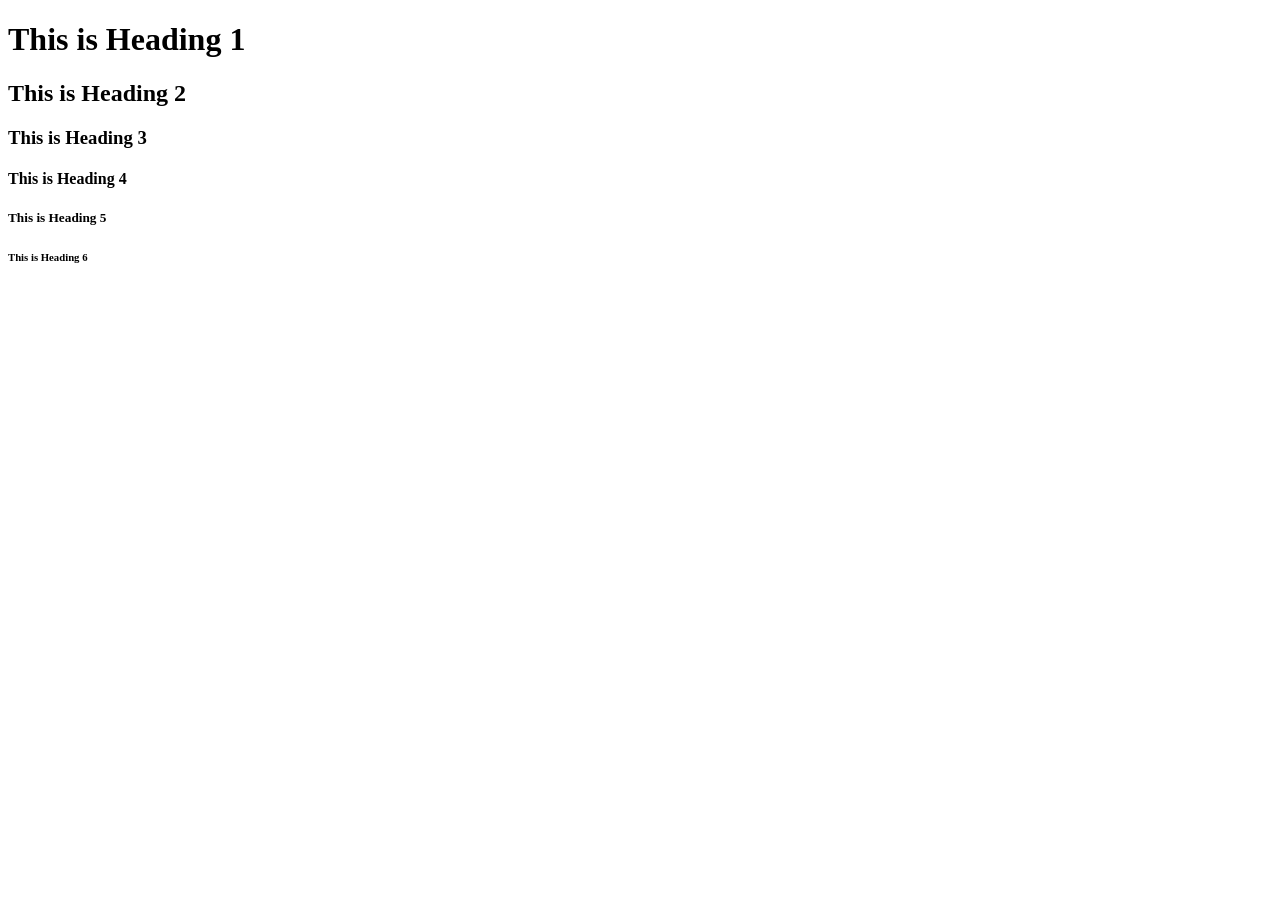
<file: ch2_heading/index.html>
<!DOCTYPE html>
<html lang="en">
<head>
    <meta charset="UTF-8">
    <meta name="viewport" content="width=device-width, initial-scale=1.0">
    <title>Headings</title>
</head>
<body>
<h1>This is Heading 1</h1>
<h2>This is Heading 2</h2>
<h3>This is Heading 3</h3>
<h4>This is Heading 4</h4>
<h5>This is Heading 5</h5>
<h6>This is Heading 6</h6>

</body>
</html>
</file>
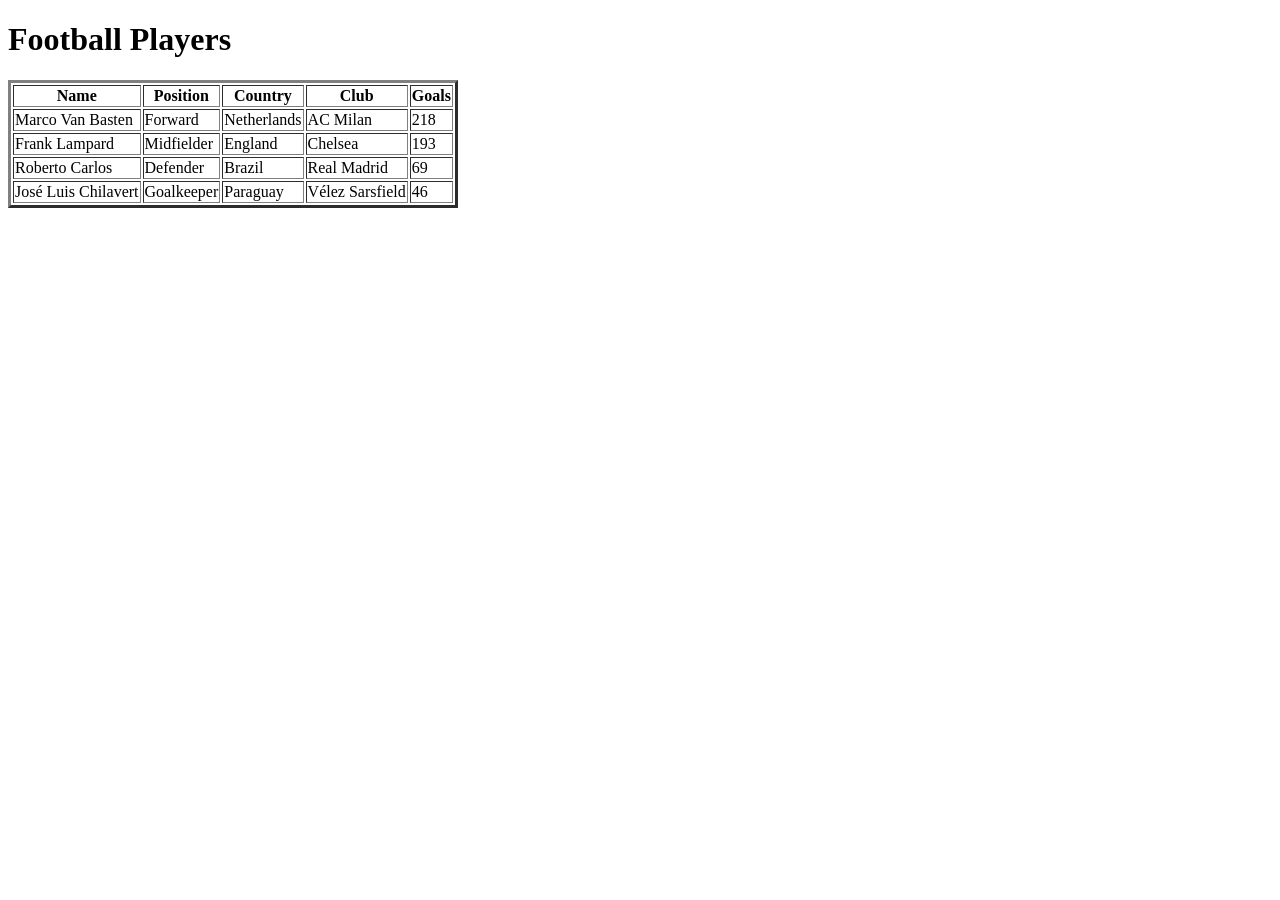
<file: ch6_tables/index.html>
<!DOCTYPE html>
<html>

<head>
    <title>Football Players</title>
</head>
<h1>Football Players</h1>

<body>

    <table border="3">
        <thead>
            <tr>
                <th>Name</th>
                <th>Position</th>
                <th>Country</th>
                <th>Club</th>
                <th>Goals</th>
            </tr>
        </thead>

        <tbody>
            <tr>
                <td>Marco Van Basten</td>
                <td>Forward</td>
                <td>Netherlands</td>
                <td>AC Milan</td>
                <td>218</td>
            </tr>

            <tr>
                <td>Frank Lampard</td>
                <td>Midfielder</td>
                <td>England</td>
                <td>Chelsea</td>
                <td>193</td>
            </tr>

            <tr>
                <td>Roberto Carlos</td>
                <td>Defender</td>
                <td>Brazil</td>
                <td>Real Madrid</td>
                <td>69</td>
            </tr>

            <tr>
                <td>José Luis Chilavert</td>
                <td>Goalkeeper</td>
                <td>Paraguay</td>
                <td>Vélez Sarsfield</td>
                <td>46</td>
            </tr>
        </tbody>

    </table>

</body>

</html>
</file>
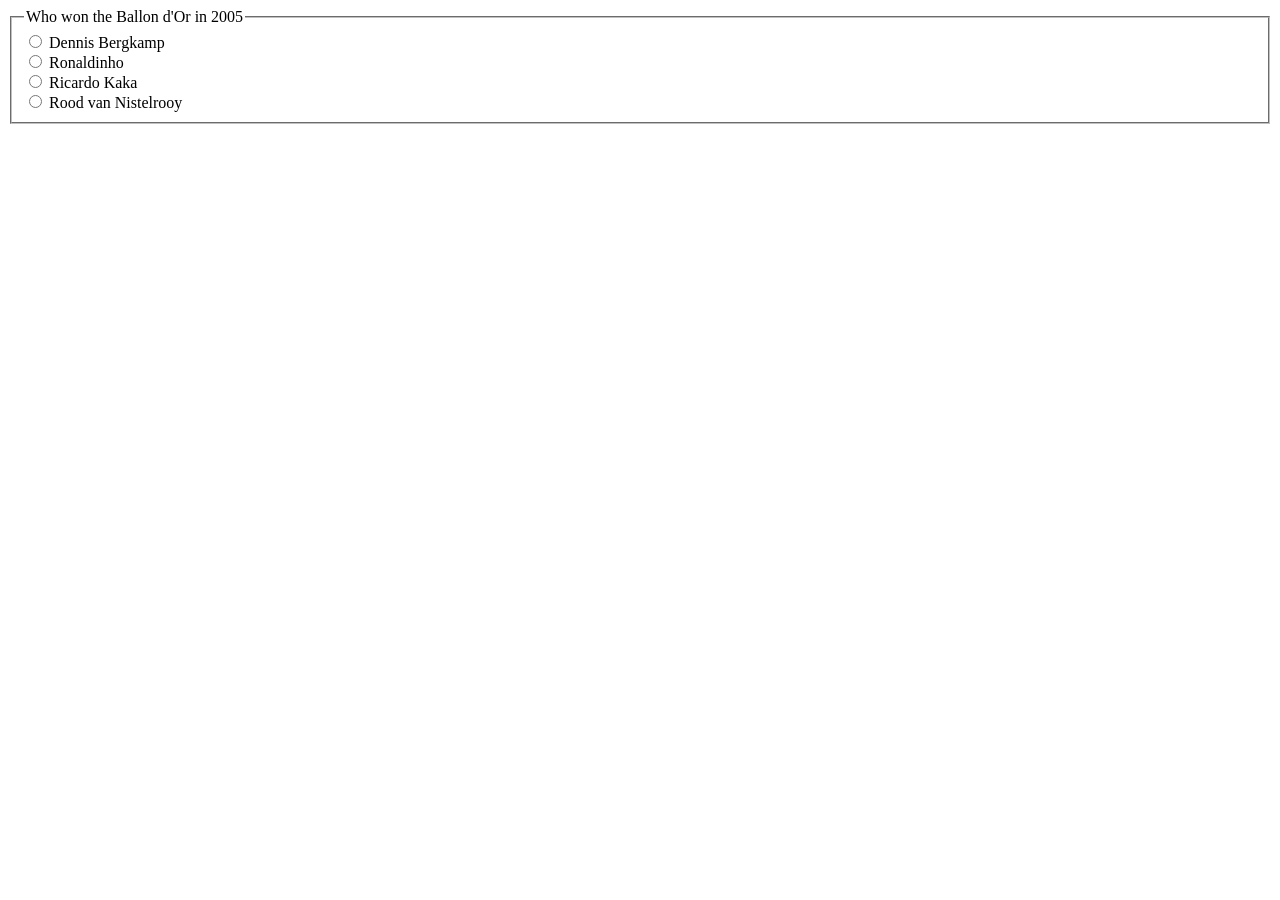
<file: ch7_Forms/index.html>
<!DOCTYPE html>
<html lang="en">
<head>
    <meta charset="UTF-8">
    <meta name="viewport" content="width=device-width, initial-scale=1.0">
    <title>forms in HTML</title>
</head>
<body>
    <form action="">
        <fieldset>
            <legend>Who won the Ballon d'Or in 2005</legend>
            <input type="radio" name="ballon" id="rquiz"/>
            <label for="">Dennis Bergkamp</label><br>
            <input type="radio" name="quiz"/>      
<label for="">Ronaldinho</label><br>
<input type="radio"     name="quiz"/>
<lebel for="">Ricardo Kaka </label><br>
<input type="radio" name="quiz"/>
<label for="">Rood van Nistelrooy</label>


        </fieldset>
    </form>
    
</body>
</html>
</file>
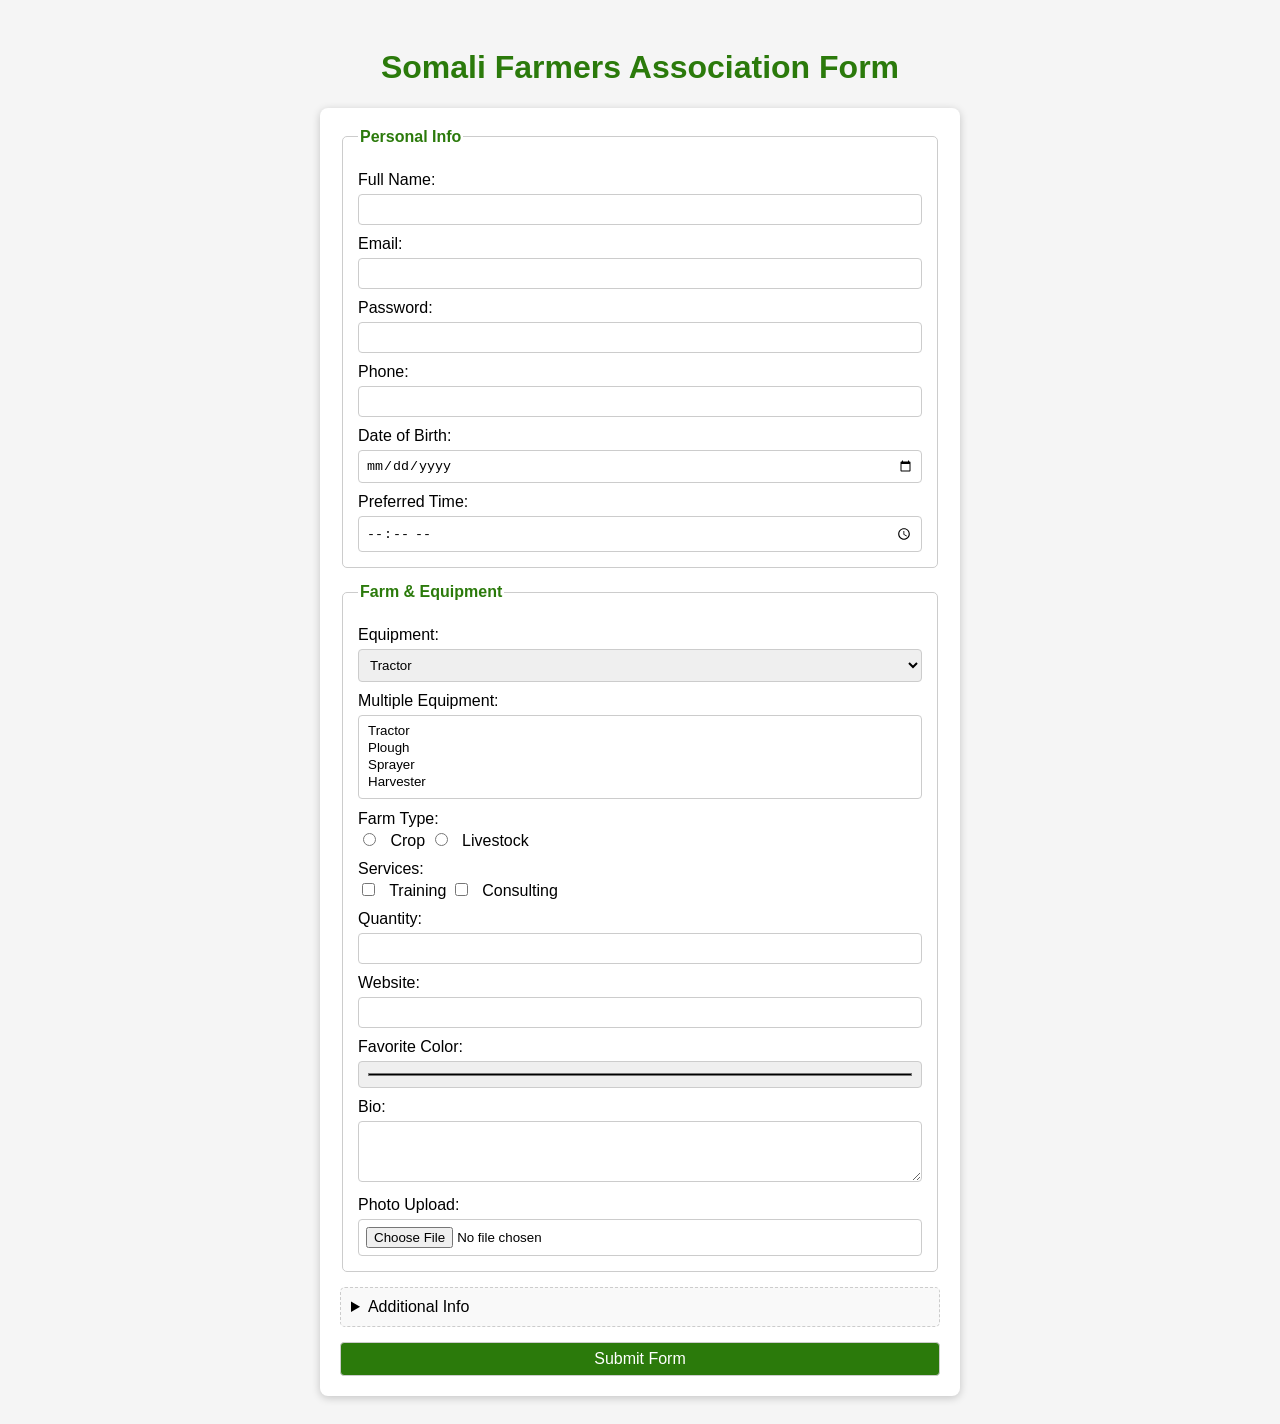
<file: ch8_semantics/index.html>
<!DOCTYPE html>
<html lang="en">

<head>
    <meta charset="UTF-8">
    <meta name="viewport" content="width=device-width, initial-scale=1.0">
    <title>Somali Farmers Association Form</title>
    <style>
        body {
            font-family: Arial, sans-serif;
            background: #f5f5f5;
            padding: 20px;
        }

        h1 {
            text-align: center;
            color: #2b7a0b;
        }

        form {
            background: #fff;
            padding: 20px;
            border-radius: 8px;
            max-width: 600px;
            margin: auto;
            box-shadow: 0 2px 8px rgba(0, 0, 0, 0.2);
        }

        fieldset {
            border: 1px solid #ccc;
            padding: 15px;
            margin-bottom: 15px;
            border-radius: 5px;
        }

        legend {
            font-weight: bold;
            color: #2b7a0b;
        }

        label {
            display: block;
            margin-top: 10px;
        }

        input,
        select,
        textarea,
        button {
            width: 100%;
            padding: 7px;
            margin-top: 5px;
            box-sizing: border-box;
            border-radius: 4px;
            border: 1px solid #ccc;
        }

        button {
            background: #2b7a0b;
            color: white;
            font-size: 16px;
            cursor: pointer;
            margin-top: 15px;
        }

        button:hover {
            background: #1f5a06;
        }

        details {
            margin-top: 15px;
            padding: 10px;
            border: 1px dashed #ccc;
            border-radius: 5px;
            background: #f9f9f9;
        }

        .inline {
            width: auto;
            display: inline-block;
            margin-right: 10px;
        }
    </style>
</head>

<body>
    <h1>Somali Farmers Association Form</h1>
    <form action="#" method="post" enctype="multipart/form-data">
        <fieldset>
            <legend>Personal Info</legend>
            <label>Full Name:<input type="text" name="name" required></label>
            <label>Email:<input type="email" name="email" required></label>
            <label>Password:<input type="password" name="password" required></label>
            <label>Phone:<input type="tel" name="phone"></label>
            <label>Date of Birth:<input type="date" name="dob"></label>
            <label>Preferred Time:<input type="time" name="time"></label>
        </fieldset>

        <fieldset>
            <legend>Farm & Equipment</legend>
            <label>Equipment:
                <select name="equipment">
                    <option value="tractor">Tractor</option>
                    <option value="plough">Plough</option>
                    <option value="sprayer">Sprayer</option>
                    <option value="harvester">Harvester</option>
                </select>
            </label>

            <label>Multiple Equipment:
                <select name="multi[]" multiple>
                    <option value="tractor">Tractor</option>
                    <option value="plough">Plough</option>
                    <option value="sprayer">Sprayer</option>
                    <option value="harvester">Harvester</option>
                </select>
            </label>

            <label>Farm Type:</label>
            <input type="radio" name="farm_type" value="crop" class="inline"> Crop
            <input type="radio" name="farm_type" value="livestock" class="inline"> Livestock

            <label>Services:</label>
            <input type="checkbox" name="services" value="training" class="inline"> Training
            <input type="checkbox" name="services" value="consulting" class="inline"> Consulting

            <label>Quantity:<input type="number" name="quantity" min="1" max="100"></label>
            <label>Website:<input type="url" name="website"></label>
            <label>Favorite Color:<input type="color" name="favcolor"></label>
            <label>Bio:<textarea name="bio" rows="3"></textarea></label>
            <label>Photo Upload:<input type="file" name="photo" accept="image/*"></label>
        </fieldset>

        <details>
            <summary>Additional Info</summary>
            <p>Optional farm details, notes, or comments.</p>
        </details>

        <button type="submit">Submit Form</button>
    </form>
</body>

</html>
</file>
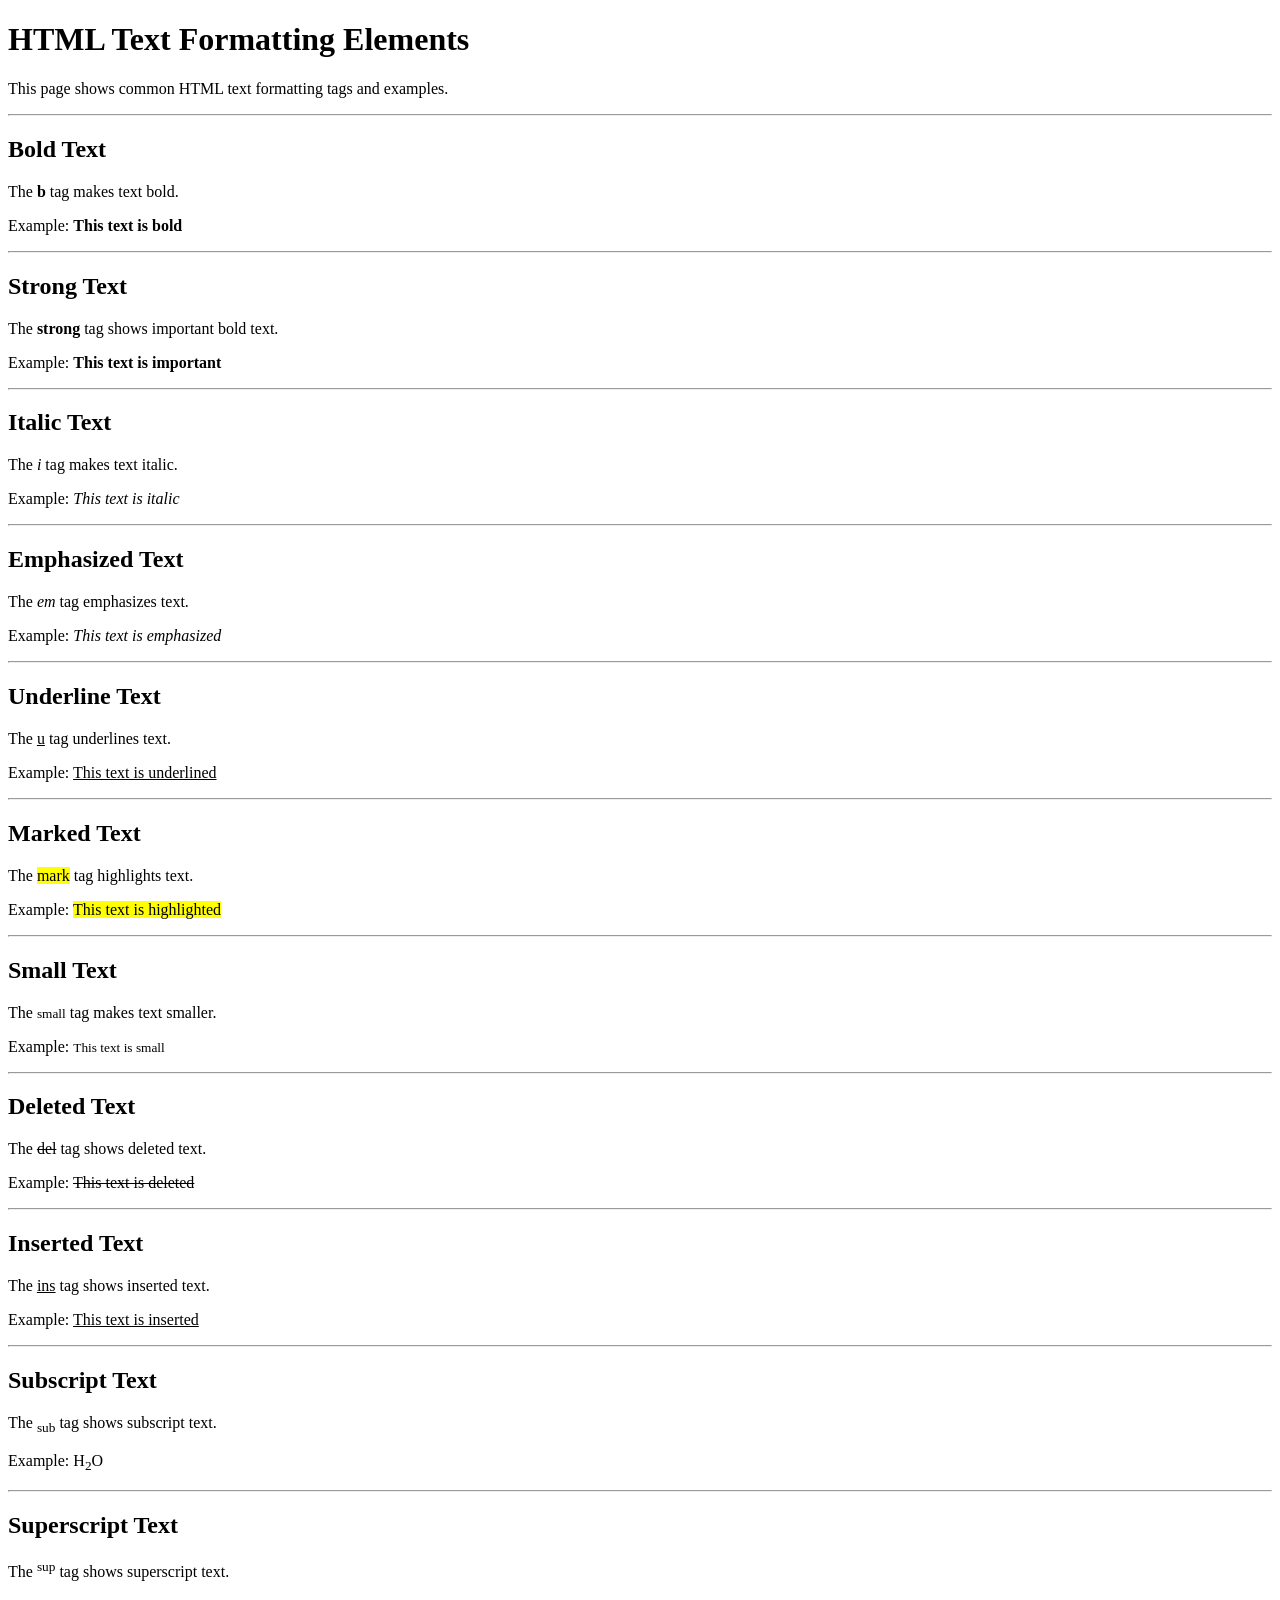
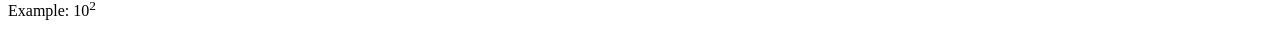
<file: ch9_text_formatting/index.html>
<!DOCTYPE html>
<html>

<head>
    <title>HTML Text Formatting Elements</title>
</head>

<body>

    <h1>HTML Text Formatting Elements</h1>
    <p>This page shows common HTML text formatting tags and examples.</p>

    <hr>

    <h2>Bold Text</h2>
    <p>The <b>b</b> tag makes text bold.</p>
    <p>Example: <b>This text is bold</b></p>

    <hr>

    <h2>Strong Text</h2>
    <p>The <strong>strong</strong> tag shows important bold text.</p>
    <p>Example: <strong>This text is important</strong></p>

    <hr>

    <h2>Italic Text</h2>
    <p>The <i>i</i> tag makes text italic.</p>
    <p>Example: <i>This text is italic</i></p>

    <hr>

    <h2>Emphasized Text</h2>
    <p>The <em>em</em> tag emphasizes text.</p>
    <p>Example: <em>This text is emphasized</em></p>

    <hr>

    <h2>Underline Text</h2>
    <p>The <u>u</u> tag underlines text.</p>
    <p>Example: <u>This text is underlined</u></p>

    <hr>

    <h2>Marked Text</h2>
    <p>The <mark>mark</mark> tag highlights text.</p>
    <p>Example: <mark>This text is highlighted</mark></p>

    <hr>

    <h2>Small Text</h2>
    <p>The <small>small</small> tag makes text smaller.</p>
    <p>Example: <small>This text is small</small></p>

    <hr>

    <h2>Deleted Text</h2>
    <p>The <del>del</del> tag shows deleted text.</p>
    <p>Example: <del>This text is deleted</del></p>

    <hr>

    <h2>Inserted Text</h2>
    <p>The <ins>ins</ins> tag shows inserted text.</p>
    <p>Example: <ins>This text is inserted</ins></p>

    <hr>

    <h2>Subscript Text</h2>
    <p>The <sub>sub</sub> tag shows subscript text.</p>
    <p>Example: H<sub>2</sub>O</p>

    <hr>

    <h2>Superscript Text</h2>
    <p>The <sup>sup</sup> tag shows superscript text.</p>
    <p>Example: 10<sup>2</sup></p>

</body>

</html>
</file>
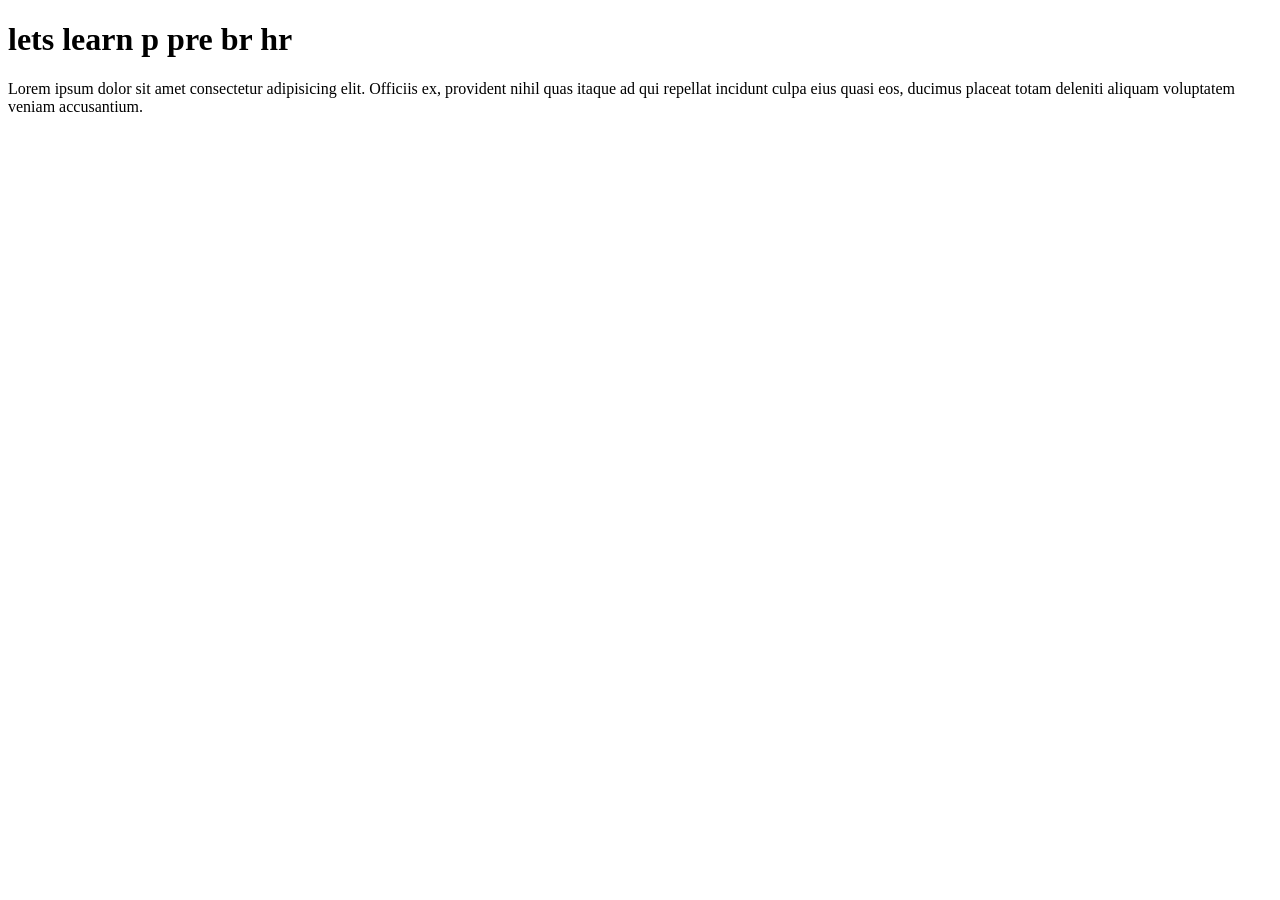
<file: p_pre_br_hr/index.html>
<!DOCTYPE html>
<html lang="en">
<head>
    <meta charset="UTF-8">
    <meta name="viewport" content="width=device-width, initial-scale=1.0">
    <title>p pre br hr</title>
</head>
<body>
    <h1>lets learn p pre br hr</h1>
    <p>Lorem ipsum dolor sit amet consectetur adipisicing elit. Officiis ex, provident nihil quas itaque ad qui repellat incidunt culpa eius quasi eos, ducimus placeat totam deleniti aliquam voluptatem veniam accusantium.</p>
</body>
</html>
</file>
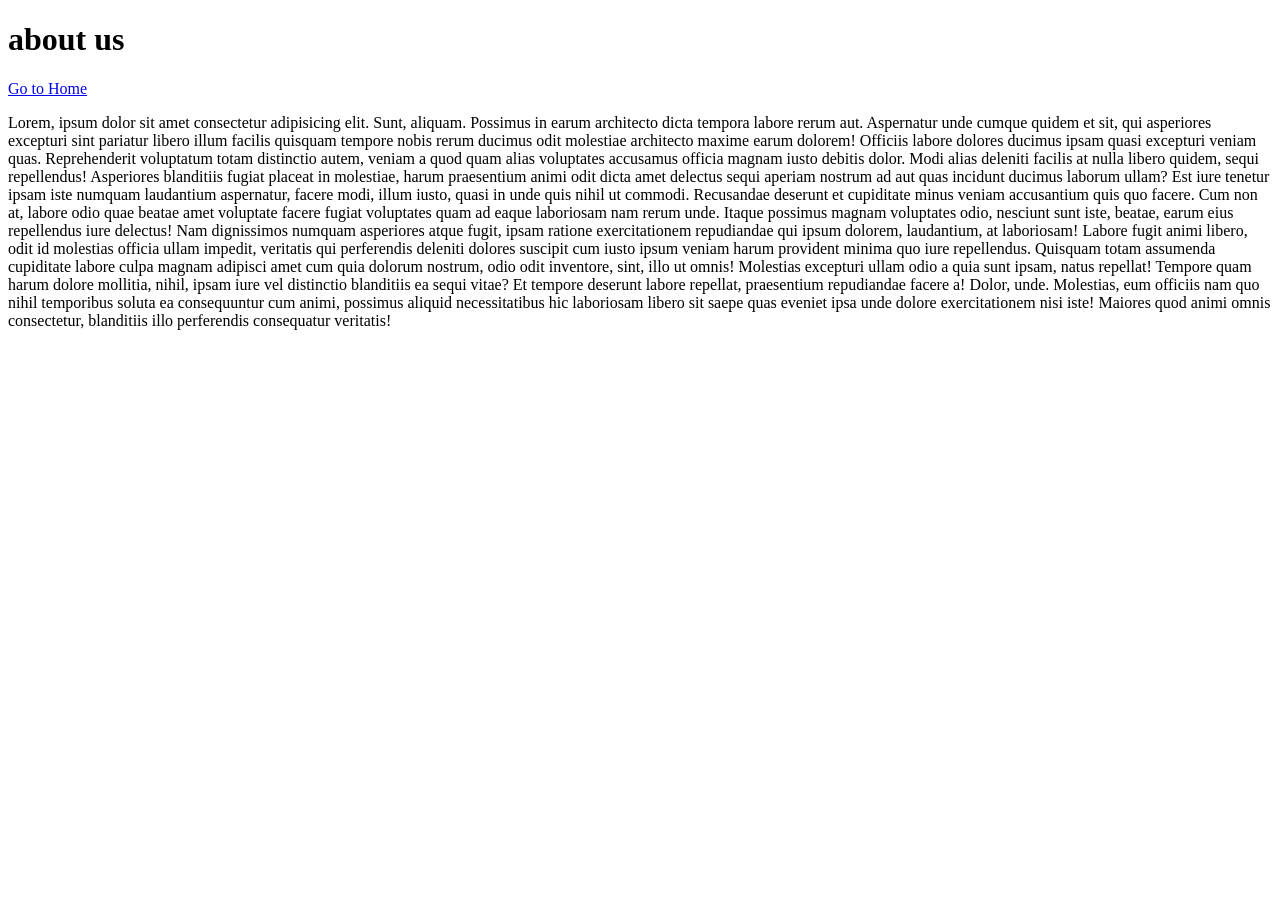
<file: ch4_anchor/aboutus.html>
<!DOCTYPE html>
<html lang="en">

<head>
    <meta charset="UTF-8">
    <meta name="viewport" content="width=device-width, initial-scale=1.0">
    <title>about us</title>
</head>

<body>
    <h1>about us</h1>
    <a href="home.html">Go to Home</a>
    <p>Lorem, ipsum dolor sit amet consectetur adipisicing elit. Sunt, aliquam. Possimus in earum architecto dicta
        tempora labore rerum aut. Aspernatur unde cumque quidem et sit, qui asperiores excepturi sint pariatur libero
        illum facilis quisquam tempore nobis rerum ducimus odit molestiae architecto maxime earum dolorem! Officiis
        labore dolores ducimus ipsam quasi excepturi veniam quas. Reprehenderit voluptatum totam distinctio autem,
        veniam a quod quam alias voluptates accusamus officia magnam iusto debitis dolor. Modi alias deleniti facilis at
        nulla libero quidem, sequi repellendus! Asperiores blanditiis fugiat placeat in molestiae, harum praesentium
        animi odit dicta amet delectus sequi aperiam nostrum ad aut quas incidunt ducimus laborum ullam? Est iure
        tenetur ipsam iste numquam laudantium aspernatur, facere modi, illum iusto, quasi in unde quis nihil ut commodi.
        Recusandae deserunt et cupiditate minus veniam accusantium quis quo facere. Cum non at, labore odio quae beatae
        amet voluptate facere fugiat voluptates quam ad eaque laboriosam nam rerum unde. Itaque possimus magnam
        voluptates odio, nesciunt sunt iste, beatae, earum eius repellendus iure delectus! Nam dignissimos numquam
        asperiores atque fugit, ipsam ratione exercitationem repudiandae qui ipsum dolorem, laudantium, at laboriosam!
        Labore fugit animi libero, odit id molestias officia ullam impedit, veritatis qui perferendis deleniti dolores
        suscipit cum iusto ipsum veniam harum provident minima quo iure repellendus. Quisquam totam assumenda cupiditate
        labore culpa magnam adipisci amet cum quia dolorum nostrum, odio odit inventore, sint, illo ut omnis! Molestias
        excepturi ullam odio a quia sunt ipsam, natus repellat! Tempore quam harum dolore mollitia, nihil, ipsam iure
        vel distinctio blanditiis ea sequi vitae? Et tempore deserunt labore repellat, praesentium repudiandae facere a!
        Dolor, unde. Molestias, eum officiis nam quo nihil temporibus soluta ea consequuntur cum animi, possimus aliquid
        necessitatibus hic laboriosam libero sit saepe quas eveniet ipsa unde dolore exercitationem nisi iste! Maiores
        quod animi omnis consectetur, blanditiis illo perferendis consequatur veritatis!</p>
</body>

</html>
</file>
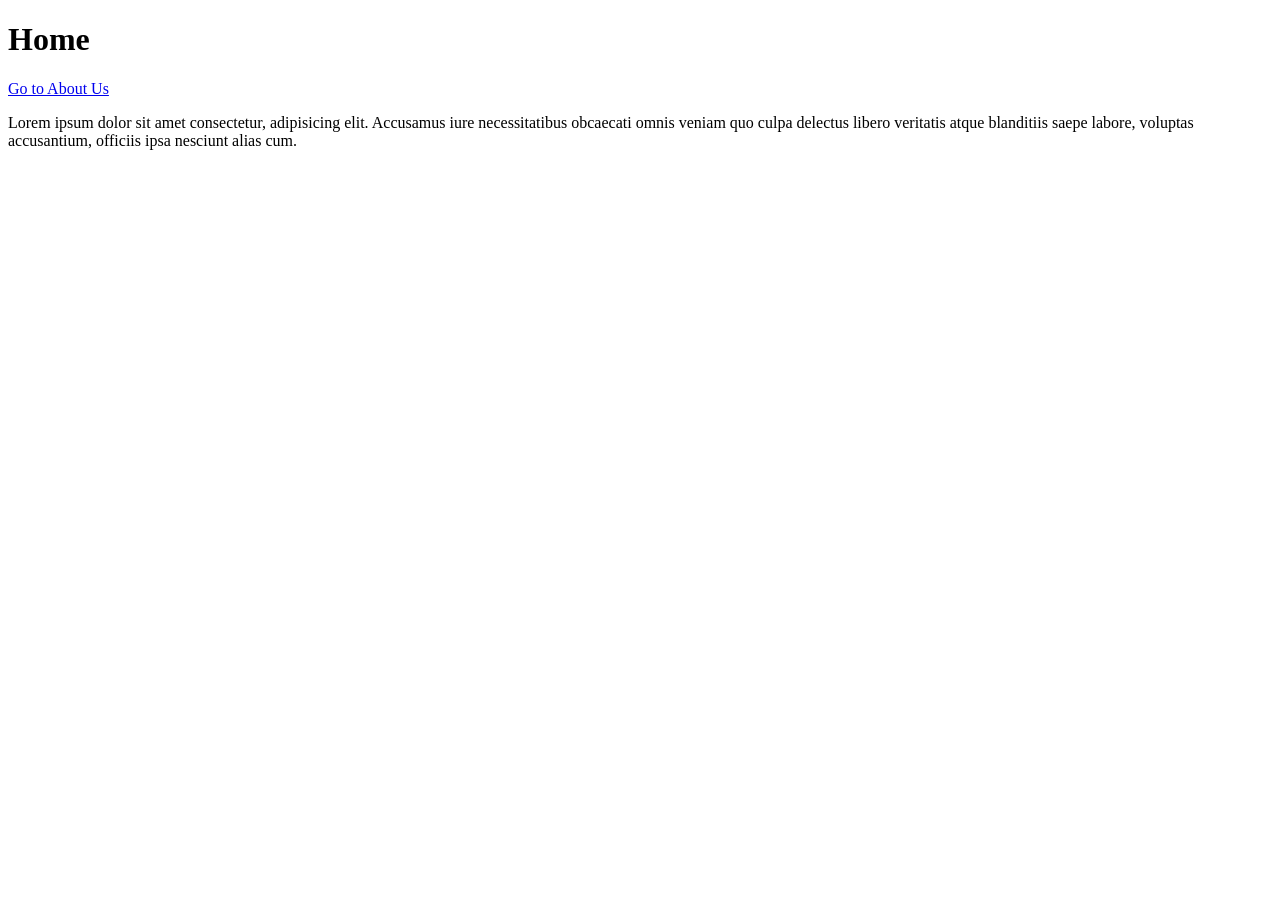
<file: ch4_anchor/home.html>
<!DOCTYPE html>
<html lang="en">

<head>
    <meta charset="UTF-8">
    <meta name="viewport" content="width=device-width, initial-scale=1.0">
    <title>anchor</title>
</head>

<body>
    <h1>Home</h1>
    <a href="aboutus.html">Go to About Us</a>
    <p>Lorem ipsum dolor sit amet consectetur, adipisicing elit. Accusamus iure necessitatibus obcaecati omnis veniam
        quo culpa delectus libero veritatis atque blanditiis saepe labore, voluptas accusantium, officiis ipsa nesciunt
        alias cum.</p>
</body>

</html>
</file>
